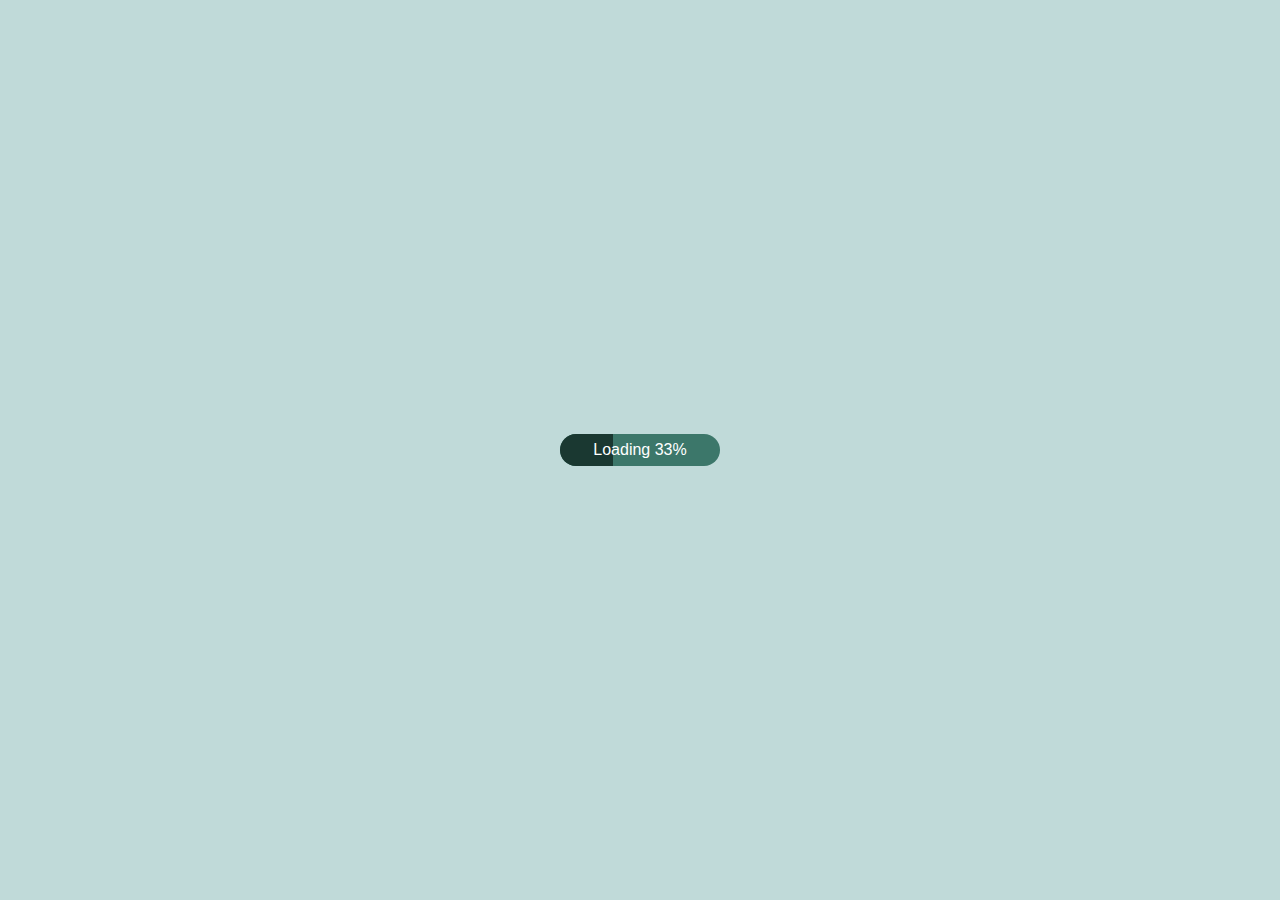
<file: 图片预加载/index.html>
<!DOCTYPE html>
<html lang="en">

<head>
    <meta charset="UTF-8">
    <title>Image Loader</title>
    <meta http-equiv="X-UA-Compatible" content="IE=edge">
    <meta name="renderer" content="webkit">
    <meta http-equiv="Cache-Control" content="no-siteapp"/>
    <meta name="viewport" content="width=device-width, initial-scale=1, maximum-scale=1, user-scalable=no">
    <link rel="stylesheet" href="css/reset.css"/>
    <link rel="stylesheet" href="css/animate.css"/>
    <style type="text/css">
        html,
        body {
            height: 100%;
            -webkit-tap-highlight-color: transparent;
        }

        .container,
        .loader,
        .page {
            position: absolute;
            top: 0;
            left: 0;
            width: 100%;
            height: 100%;
            overflow: hidden;
        }

        .page {
            overflow: hidden;
            display: none;
            -webkit-transition: -webkit-transform .4s ease;
            transition: transform .4s ease;
            -webkit-backface-visibility: hidden;
            backface-visibility: hidden;
        }

        .page.page--active,
        .page.page--prev,
        .page.page--next {
            display: block;
        }

        .page.page--next,
        .page.page--active.page--active-right {
            -webkit-transform: translate3d(100%, 0, 0);
            transform: translate3d(100%, 0, 0);
        }

        .page.page--prev,
        .page.page--active.page--active-left {
            -webkit-transform: translate3d(-100%, 0, 0);
            transform: translate3d(-100%, 0, 0);
        }

        .page.page--next.page--next-left,
        .page.page--prev.page--prev-right,
        .page.page--active {
            -webkit-transform: translate3d(0, 0, 0);
            transform: translate3d(0, 0, 0);
        }

        .page--1 {
            background: url(img/page1.jpg) no-repeat;
            -webkit-background-size: 100% 100%;
            background-size: 100% 100%;
        }

        .page--2 {
            background: url(img/page2.jpg) no-repeat;
            -webkit-background-size: 100% 100%;
            background-size: 100% 100%;
        }

        .page--3 {
            background: url(img/page3.jpg) no-repeat;
            -webkit-background-size: 100% 100%;
            background-size: 100% 100%;
        }

        .loader {
            background: #C0DAD9;
        }

        .loader__bar {
            color: #fff;
            line-height: 2em;
            height: 2em;
            position: absolute;
            left: 50%;
            top: 50%;
            width: 10em;
            text-align: center;
            margin-left: -5em;
            margin-top: -1em;
            border-radius: 1em;
            overflow: hidden;
        }

        .loader__progress,.loader__progress-bg,.loader__info {
            position: absolute;
            height: 100%;
            left: 0;
            top: 0;
        }

        .loader__progress {
            z-index: 1;
            width: 0;
            background: #1A3831;
        }

        .loader__progress-bg {
            z-index: 0;
            width: 100%;
            background: #3C776A;
        }

        .loader__info {
            z-index: 2;
            width: 100%;
        }
    </style>
</head>

<body>
<div id="container" class="container">
    <section id="loader" class="loader">
        <div class="loader__bar">
            <div class="loader__progress-bg"></div>
            <div id="loader__progress" class="loader__progress"></div>
            <div id="loader__info" class="loader__info">Loading 0%</div>
        </div>
    </section>
    <section id="page-1" class="page page--1">
    </section>
    <section id="page-2" class="page page--2">
    </section>
    <section id="page-3" class="page page--3">
    </section>
</div>
<script src="js/zepto.js"></script>
<script src="js/transition.js"></script>
<script src="js/hammer.js"></script>
<script src="js/imgLoader.js"></script>
<script src="js/swipe.js"></script>
<script>

    //模拟加载慢的效果
    var callbacks = [];
    imgLoader(['img/page1.jpg', 'img/page2.jpg', 'img/page3.jpg'], function (percentage) {
        callbacks.push((function(percent, i){
            return function(){
                setTimeout(function(){
                    var percentT = percent * 100;
                    $('#loader__info').html('Loading ' + (parseInt(percentT)) + '%');
                    $('#loader__progress')[0].style.width = percentT + '%';
                    if (percent == 1) {
                        setTimeout(function(){
                            $('#loader').remove();
                            Swipe.init();
                        }, 600);
                    }
                    callbacks[i + 1] && callbacks[i + 1]();
                },600);
            }
        })(percentage, callbacks.length));

        if(percentage == 1) {
            callbacks[0]();
        }
    });

    //=================================================
    //* 以上代码为模拟网速慢的情况，特意对进度处理的回调做了延迟
    //* 真实环境，应该使用下面注释的代码
    //=================================================

    /**
        imgLoader(['img/page1.jpg', 'img/page2.jpg', 'img/page3.jpg'], function (percentage) {
            var percentT = percentage * 100;
            $('#loader__info').html('Loading ' + (parseInt(percentT)) + '%');
            $('#loader__progress')[0].style.width = percentT + '%';
            if (percentage == 1) {
                $('#loader').remove();
                Swipe.init();
            }
        });
    */
</script>
</body>
</html>
</file>
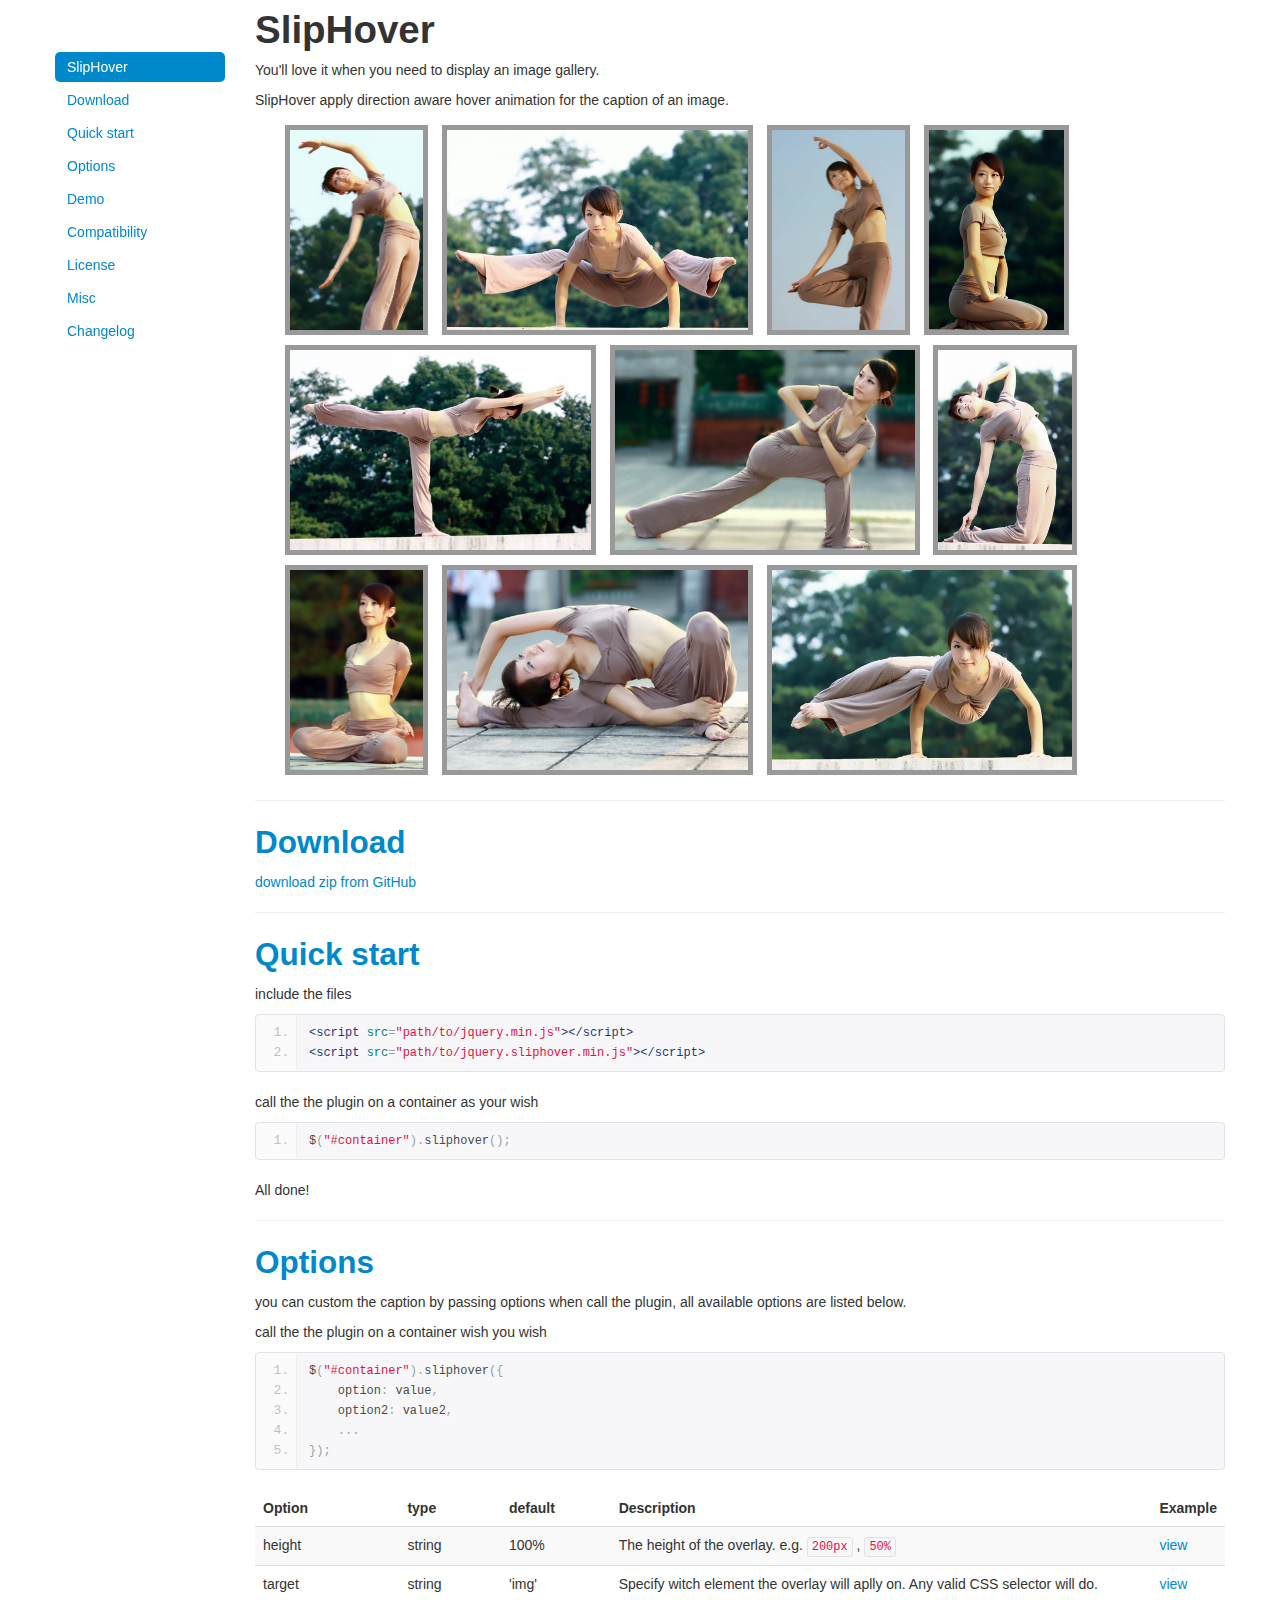
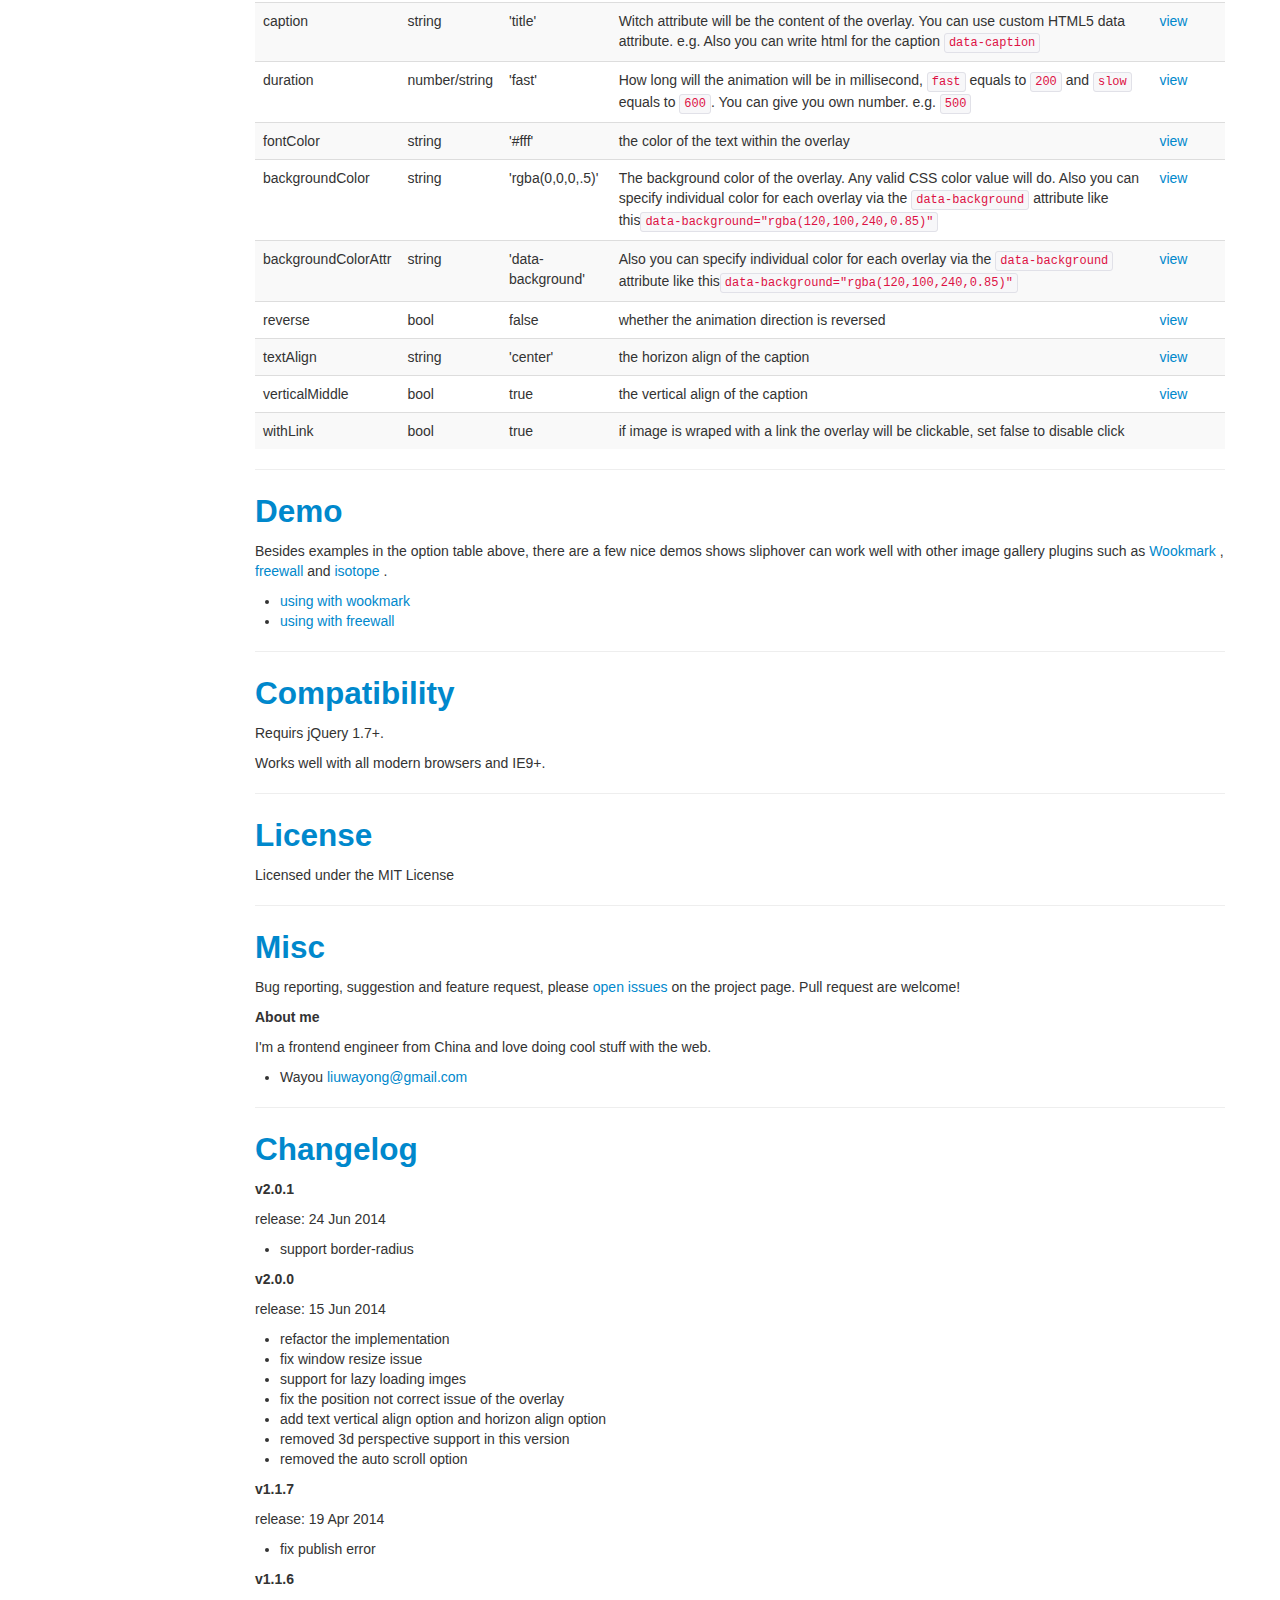
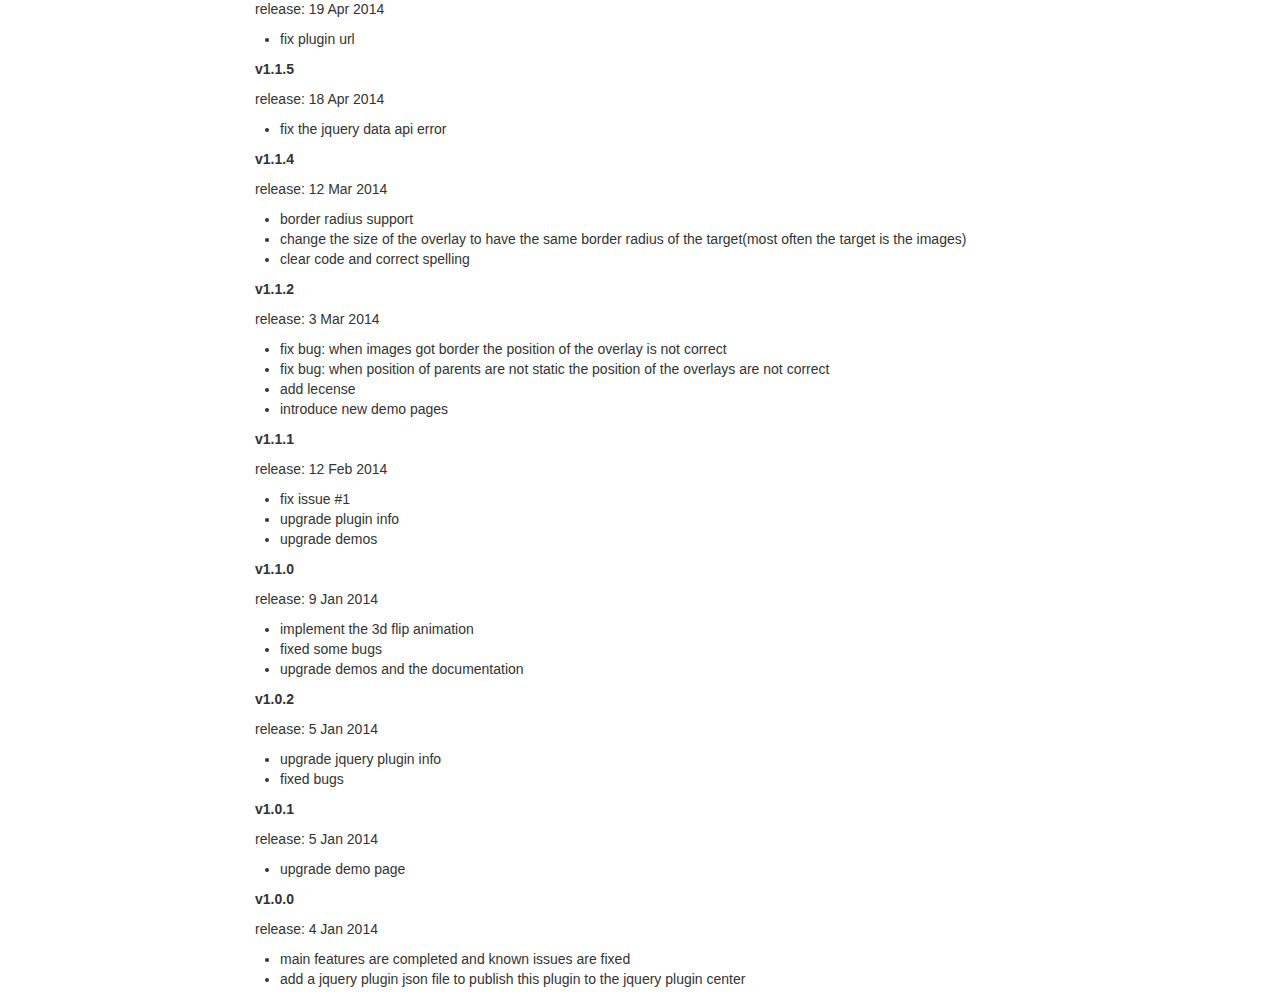
<file: SlipHover-master/SlipHover-master/demo/index.html>
<!DOCTYPE html>
<html>
  <head>
    <meta charset="utf8">
    <title>sliphover</title>
    <link rel="stylesheet" href="css/bootstrap.min.css">
    <link rel="stylesheet" href="css/bootstrap-responsive.min.css">
    <link rel="stylesheet" href="css/font-awesome.min.css">
    <link rel="stylesheet" href="css/prettify.css">
    <link rel="stylesheet" href="css/docs.css">
    <link rel="stylesheet" href="css/main.css">
  </head>
</html>
<body data-spy="scroll" data-target="#docs-navbar" data-offset="81">
  <div class="container">
    <div class="row">
      <div class="span2">
        <div id="docs-navbar" data-spy="affix">
          <div class="row">
            <div class="span2">
              <ul class="nav nav-pills nav-stacked">
<li class="active"><a href="#sliphover">SlipHover</a></li>
<li><a href="#download">Download</a></li>
<li><a href="#quick-start">Quick start</a></li>
<li><a href="#options">Options</a></li>
<li><a href="#demo">Demo</a></li>
<li><a href="#compatibility">Compatibility</a></li>
<li><a href="#license">License</a></li>
<li><a href="#misc">Misc</a></li>
<li><a href="#changelog">Changelog</a></li>

              </ul>
              <iframe src="http://ghbtns.com/github-btn.html?user=wayou&repo=sliphover&type=watch&count=true"
  allowtransparency="true" frameborder="0" scrolling="0" width="110" height="20"></iframe>
              <br>
              <!--  <small class="muted"> <span class="heart">&#9829;</span> buy me cup of <a href="https://github.com/wayou/SlipHover">coffee</a></small> -->
            </div>
          </div>
        </div>
      </div>
      <div class="span10"><h1 id="sliphover-sup-v2-0-0-https-npmjs-org-package-readme-docs-sup-">SlipHover</h1>
<p>You&#39;ll love it when you need to display an image gallery.</p>
<p>SlipHover apply direction aware hover animation for the caption of an image.</p>

<!-- demo begin -->
<div class="demo" id="sliphover">
  <ul>
    <li>
                    <a href="#"><img src="img/1.jpg" title="this is a normal caption" /></a>
                </li>
                <li>
                <a href="#" >
                    <img src="img/2.jpg" title="description goes here" />
                </a>
                </li>
                <li>
                <a href="#">
                    <img src="img/3.jpg" title="with html, you can put <a href='#'>link</a> , <input type='button' value='button'> or any other element you want" />
                </a>
                </li>
                <li>
                <a href="#">
                    <img src="img/4.jpg" title="description for this image" />
                </a>
                </li>
                <li>
                <a href="#">
                    <img src="img/5.jpg" title="description for this image" />
                </a>
                </li>
                <li>
                <a href="#">
                    <img src="img/6.jpg" title="description for this image" />
                </a>
                </li>
                <li>
                <a href="#">
                    <img src="img/7.jpg" title="description for this image" />
                </a>
                </li>
                <li>
                <a href="#">
                    <img src="img/8.jpg" title="description for this image" />
                </a>
                </li>
                <li>
                <a href="#">
                    <img src="img/9.jpg" title="description for this image" />
                </a>
                </li>
                 <li>
                 <a href="#">
                    <img src="img/10.jpg" title="description for this image" />
                 </a>
                </li>
  </ul>
</div>
<!-- demo end -->

<hr><h2 id="download"><a href="#download" name="download" id="download">Download</a></h2>
<p><a href="https://github.com/Wayou/SlipHover/zipball/master">download zip from GitHub</a></p>
<hr><h2 id="quick-start"><a href="#quick-start" name="quick-start" id="quick-start">Quick start</a></h2>
<p>include the files</p>
<pre class="prettyprint linenums"><code class="lang-html">&lt;script src=&quot;path/to/jquery.min.js&quot;&gt;&lt;/script&gt;
&lt;script src=&quot;path/to/jquery.sliphover.min.js&quot;&gt;&lt;/script&gt;</code></pre>
<p>call the the plugin on a container as your wish</p>
<pre class="prettyprint linenums"><code class="lang-js">$(&quot;#container&quot;).sliphover();</code></pre>
<p>All done!</p>
<hr><h2 id="options"><a href="#options" name="options" id="options">Options</a></h2>
<p>you can custom the caption by passing options when call the plugin, all available options are listed below.</p>
<p>call the the plugin on a container wish you wish</p>
<pre class="prettyprint linenums"><code class="lang-js">$(&quot;#container&quot;).sliphover({
    option: value,
    option2: value2,
    ...
});</code></pre>
<table class="table table-striped table-hover">
<thead>
<tr>
<th>Option</th>
<th>type</th>
<th>default</th>
<th>Description</th>
<th>Example</th>
</tr>
</thead>
<tbody>
<tr>
<td>height</td>
<td>string</td>
<td>100%</td>
<td>The height of the overlay. e.g. <code>200px</code> , <code>50%</code> </td>
<td><a href="./height.html">view</a></td>
</tr>
<tr>
<td>target</td>
<td>string</td>
<td>&#39;img&#39;</td>
<td>Specify witch element the overlay will aplly on. Any valid CSS selector will do.</td>
<td><a href="./target.html">view</a></td>
</tr>
<tr>
<td>caption</td>
<td>string</td>
<td>&#39;title&#39;</td>
<td>Witch attribute will be the content of the overlay. You can use custom HTML5 data attribute. e.g. Also you can write html for the caption  <code>data-caption</code> </td>
<td><a href="./caption.html">view</a></td>
</tr>
<tr>
<td>duration</td>
<td>number/string</td>
<td>&#39;fast&#39;</td>
<td>How long will the animation will be in millisecond, <code>fast</code> equals to <code>200</code> and <code>slow</code> equals to <code>600</code>. You can give you own number. e.g. <code>500</code> </td>
<td><a href="./duration.html">view</a></td>
</tr>
<tr>
<td>fontColor</td>
<td>string</td>
<td>&#39;#fff&#39;</td>
<td>the color of the text within the overlay</td>
<td><a href="./fontcolor.html">view</a></td>
</tr>
<tr>
<td>backgroundColor</td>
<td>string</td>
<td>&#39;rgba(0,0,0,.5)&#39;</td>
<td>The background color of the overlay. Any valid CSS color value will do. Also you can specify individual color for each overlay via the <code>data-background</code> attribute like this<code>data-background="rgba(120,100,240,0.85)"</code></td>
<td><a href="./backgroundcolor.html">view</a>
</td>
</tr>

<tr>
<td>backgroundColorAttr</td>
<td>string</td>
<td>&#39;data-background&#39;</td>
<td>Also you can specify individual color for each overlay via the <code>data-background</code> attribute like this<code>data-background="rgba(120,100,240,0.85)"</code></td>
<td>
	<a href="./differentbackgrounds.html">view</a>
</td>
</tr>
<tr>
<td>reverse</td>
<td>bool</td>
<td>false</td>
<td>whether the animation direction is reversed</td>
<td><a href="./reverse.html">view</a></td>
</tr>
<tr>
<td>textAlign</td>
<td>string</td>
<td>&#39;center&#39;</td>
<td>the horizon align of the caption</td>
<td><a href="./textalign.html">view</a></td>
</tr>
<tr>
<td>verticalMiddle</td>
<td>bool</td>
<td>true</td>
<td>the vertical align of the caption</td>
<td><a href="./textalign.html">view</a></td>
</tr>
<tr>
<td>withLink</td>
<td>bool</td>
<td>true</td>
<td>if image is wraped with a link the overlay will be clickable, set false to disable click</td>
<td></td>
</tr>
</tbody>
</table>

<hr><h2 id="demo"><a href="#demo" name="demo" id="demo">Demo</a></h2>
<p>Besides examples in the option table above, there are a few nice demos shows sliphover can work well with other image gallery plugins such as <a href="http://www.wookmark.com/jquery-plugin">Wookmark</a> , <a href="http://vnjs.net/www/project/freewall/">freewall</a> and <a href="http://isotope.metafizzy.co/">isotope</a> .</p>
<ul>
<li><a href="./wookmark.html">using with wookmark</a></li>
<li><a href="./freewall.html">using with freewall</a></li>
</ul>
<hr><h2 id="compatibility"><a href="#compatibility" name="compatibility" id="compatibility">Compatibility</a></h2>
<p>Requirs jQuery 1.7+.</p>
<p>Works well with all modern browsers and IE9+.</p>
<hr><h2 id="license"><a href="#license" name="license" id="license">License</a></h2>
<p>Licensed under the MIT License</p>
<hr><h2 id="misc"><a href="#misc" name="misc" id="misc">Misc</a></h2>
<p>Bug reporting, suggestion and feature request, please <a href="https://github.com/wayou/SlipHover/issues/new">open issues</a> on the project page.
Pull request are welcome!</p>
<p><strong>About me</strong></p>
<p>I&#39;m a frontend engineer from China and love doing cool stuff with the web. </p>
<ul>
<li>Wayou <a href="&#x6d;&#x61;&#105;&#108;&#116;&#x6f;&#58;&#108;&#105;&#117;&#x77;&#97;&#x79;&#x6f;&#x6e;&#103;&#x40;&#x67;&#109;&#x61;&#105;&#108;&#46;&#x63;&#x6f;&#x6d;">&#108;&#105;&#117;&#x77;&#97;&#x79;&#x6f;&#x6e;&#103;&#x40;&#x67;&#109;&#x61;&#105;&#108;&#46;&#x63;&#x6f;&#x6d;</a></li>
</ul>
<hr><h2 id="changelog"><a href="#changelog" name="changelog" id="changelog">Changelog</a></h2>
<p><strong>v2.0.1</strong></p>
<p>release: 24 Jun 2014</p>
<ul>
<li>support border-radius</li>
</ul>
<p><strong>v2.0.0</strong></p>
<p>release: 15 Jun 2014</p>
<ul>
<li>refactor the implementation</li>
<li>fix window resize issue</li>
<li>support for lazy loading imges</li>
<li>fix the position not correct issue of the overlay</li>
<li>add text vertical align option and horizon align option</li>
<li>removed 3d perspective support in this version</li>
<li>removed the auto scroll option</li>
</ul>
<p><strong>v1.1.7</strong></p>
<p>release: 19 Apr 2014</p>
<ul>
<li>fix publish error</li>
</ul>
<p><strong>v1.1.6</strong></p>
<p>release: 19 Apr 2014</p>
<ul>
<li>fix plugin url</li>
</ul>
<p><strong>v1.1.5</strong></p>
<p>release: 18 Apr 2014</p>
<ul>
<li>fix the jquery data api error</li>
</ul>
<p><strong>v1.1.4</strong></p>
<p>release: 12 Mar 2014</p>
<ul>
<li>border radius support</li>
<li>change the size of the overlay to have the same border radius of the target(most often the target is the images)</li>
<li>clear code and correct spelling</li>
</ul>
<p><strong>v1.1.2</strong></p>
<p>release: 3 Mar 2014</p>
<ul>
<li>fix bug: when images got border the position of the overlay is not correct</li>
<li>fix bug: when position of parents are not static the position of the overlays are not correct</li>
<li>add lecense</li>
<li>introduce new demo pages</li>
</ul>
<p><strong>v1.1.1</strong></p>
<p>release: 12 Feb 2014</p>
<ul>
<li>fix issue #1</li>
<li>upgrade plugin info</li>
<li>upgrade demos</li>
</ul>
<p><strong>v1.1.0</strong></p>
<p>release: 9 Jan 2014</p>
<ul>
<li>implement the 3d flip animation</li>
<li>fixed some bugs</li>
<li>upgrade demos and the documentation</li>
</ul>
<p><strong>v1.0.2</strong></p>
<p>release: 5 Jan 2014</p>
<ul>
<li>upgrade jquery plugin info</li>
<li>fixed bugs</li>
</ul>
<p><strong>v1.0.1</strong></p>
<p>release: 5 Jan 2014</p>
<ul>
<li>upgrade demo page</li>
</ul>
<p><strong>v1.0.0</strong></p>
<p>release: 4 Jan 2014</p>
<ul>
<li>main features are completed and known issues are fixed</li>
<li>add a jquery plugin json file to publish this plugin to the jquery plugin center</li>
</ul>

      </div>
    </div>
  </div>
  <script src="js/vendor/jquery.min.js"></script>
  <script src="js/vendor/bootstrap.min.js"></script>
  <script src="js/vendor/prettify.js"></script>
  <script src="js/vendor/jquery.ba-hashchange.js"></script>
  <script src="js/vendor/jquery.scrollTo.js"></script>
  <script src="js/vendor/bootstrap-adjust-hash.js"></script>
  <script src="js/jquery.sliphover.min.js"></script>
  <script src="js/main.js"></script>

  <script>
  (function(i,s,o,g,r,a,m){i['GoogleAnalyticsObject']=r;i[r]=i[r]||function(){
  (i[r].q=i[r].q||[]).push(arguments)},i[r].l=1*new Date();a=s.createElement(o),
  m=s.getElementsByTagName(o)[0];a.async=1;a.src=g;m.parentNode.insertBefore(a,m)
  })(window,document,'script','//www.google-analytics.com/analytics.js','ga');

  ga('create', 'UA-46794744-6', 'auto');
  ga('send', 'pageview');

</script>
</body>
</file>
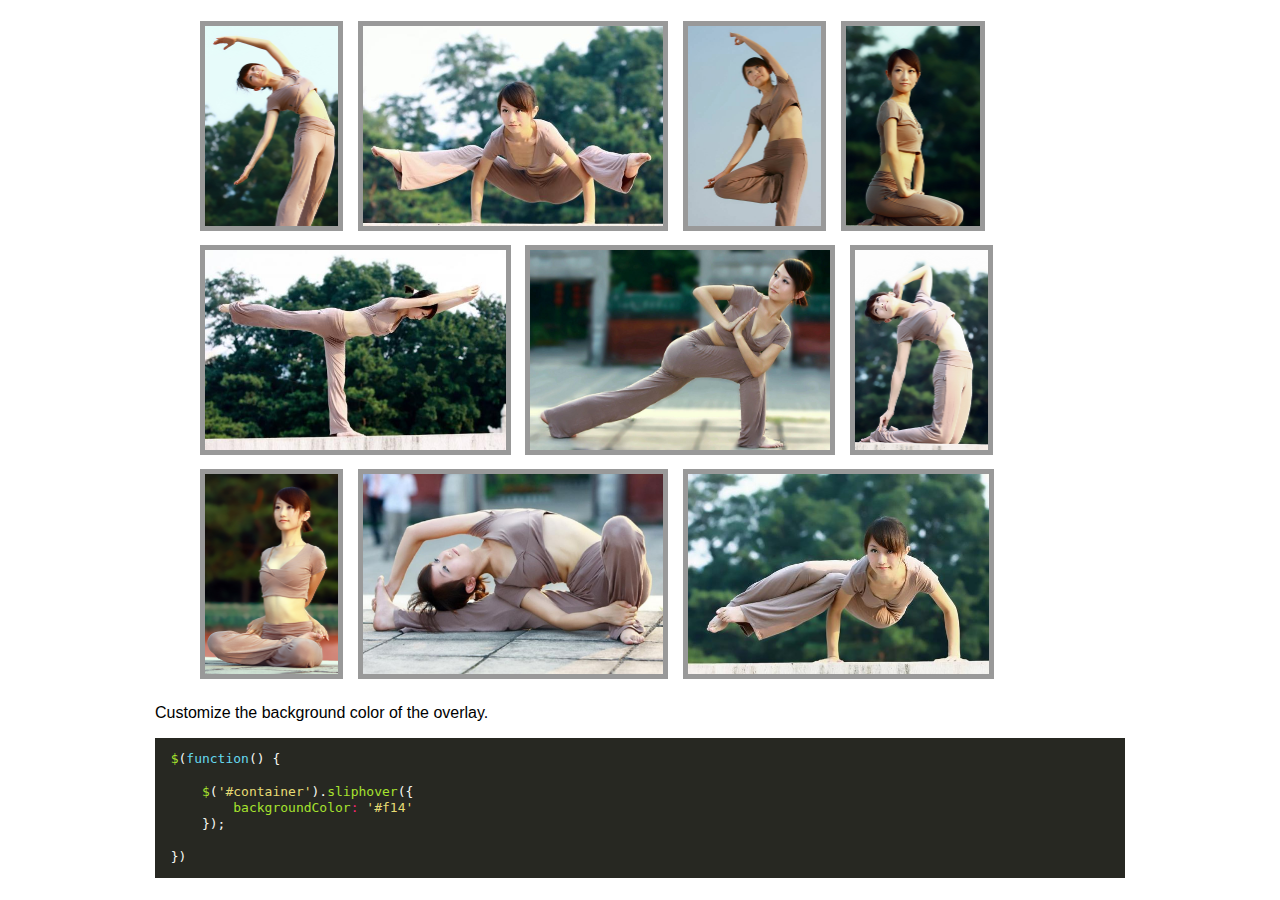
<file: SlipHover-master/SlipHover-master/demo/backgroundcolor.html>
<!doctype html>
<html>
    <head>
        <meta charset="utf-8">
        <meta http-equiv="X-UA-Compatible" content="IE=edge,chrome=1">
        <meta name="description" content="">
        <meta name="viewport" content="width=device-width, initial-scale=1">
        <title>background color option of sliphover</title>
        <link rel="stylesheet" href="css/main.css">
    </head>
    <body >
    <div class="wrapper">
    
        <!-- demo begin -->
        <div class="demo" id="container">
            <ul>
                <li>
                    <a href="#"><img src="img/1.jpg" title="this is a normal caption" /></a>
                </li>
                 <li>
                    <a href="#" >
                    <img src="img/2.jpg" title="<h3>custom the caption</h3><hr/><p>with html, you can put link, button or any other element you want </p>" />
                    </a>
                </li>
                <li>
                    <a href="#">
                    <img src="img/3.jpg" title="description for this image" />
                    </a>
                </li>
                <li>
                    <a href="#">
                    <img src="img/4.jpg" title="description for this image" />
                    </a>
                </li>
                <li>
                    <a href="#">
                    <img src="img/5.jpg" title="description for this image" />
                    </a>
                </li>
                <li>
                    <a href="#">
                    <img src="img/6.jpg" title="description for this image" />
                    </a>
                </li>
                <li>
                    <a href="#">
                    <img src="img/7.jpg" title="description for this image" />
                    </a>
                </li>
                <li>
                    <a href="#">
                    <img src="img/8.jpg" title="description for this image" />
                    </a>
                </li>
                <li>
                    <a href="#">
                    <img src="img/9.jpg" title="description for this image" />
                    </a>
                </li>
                <li>
                    <a href="#">
                    <img src="img/10.jpg" title="description for this image" />
                    </a>
                </li>
            </ul>
        </div>
        <!-- demo end -->

        <div class="des">
<p>Customize the background color of the overlay.</p>

    </div>
        <div class="code">
        <div class="highlight" style="background: #272822"><pre style="line-height: 125%">  <span style="color: #a6e22e">$</span><span style="color: #f8f8f2">(</span><span style="color: #66d9ef">function</span><span style="color: #f8f8f2">()</span> <span style="color: #f8f8f2">{</span>

      <span style="color: #a6e22e">$</span><span style="color: #f8f8f2">(</span><span style="color: #e6db74">&#39;#container&#39;</span><span style="color: #f8f8f2">).</span><span style="color: #a6e22e">sliphover</span><span style="color: #f8f8f2">({</span>
          <span style="color: #a6e22e">backgroundColor</span><span style="color: #f92672">:</span> <span style="color: #e6db74">&#39;#f14&#39;</span>
      <span style="color: #f8f8f2">});</span>

  <span style="color: #f8f8f2">})</span>
</pre></div>
    </div>
    </div>
    
        <script src="js/jquery-1.11.1.min.js"></script>
  <script src="js/jquery.sliphover.min.js"></script>

        <script type="text/javascript">
          $(function(){
        
        $('#container').sliphover({
            backgroundColor:'#f14'
        });
        })
        </script>

        <script>
  (function(i,s,o,g,r,a,m){i['GoogleAnalyticsObject']=r;i[r]=i[r]||function(){
  (i[r].q=i[r].q||[]).push(arguments)},i[r].l=1*new Date();a=s.createElement(o),
  m=s.getElementsByTagName(o)[0];a.async=1;a.src=g;m.parentNode.insertBefore(a,m)
  })(window,document,'script','//www.google-analytics.com/analytics.js','ga');

  ga('create', 'UA-46794744-6', 'auto');
  ga('send', 'pageview');

</script>
    </body>
</html>
</file>
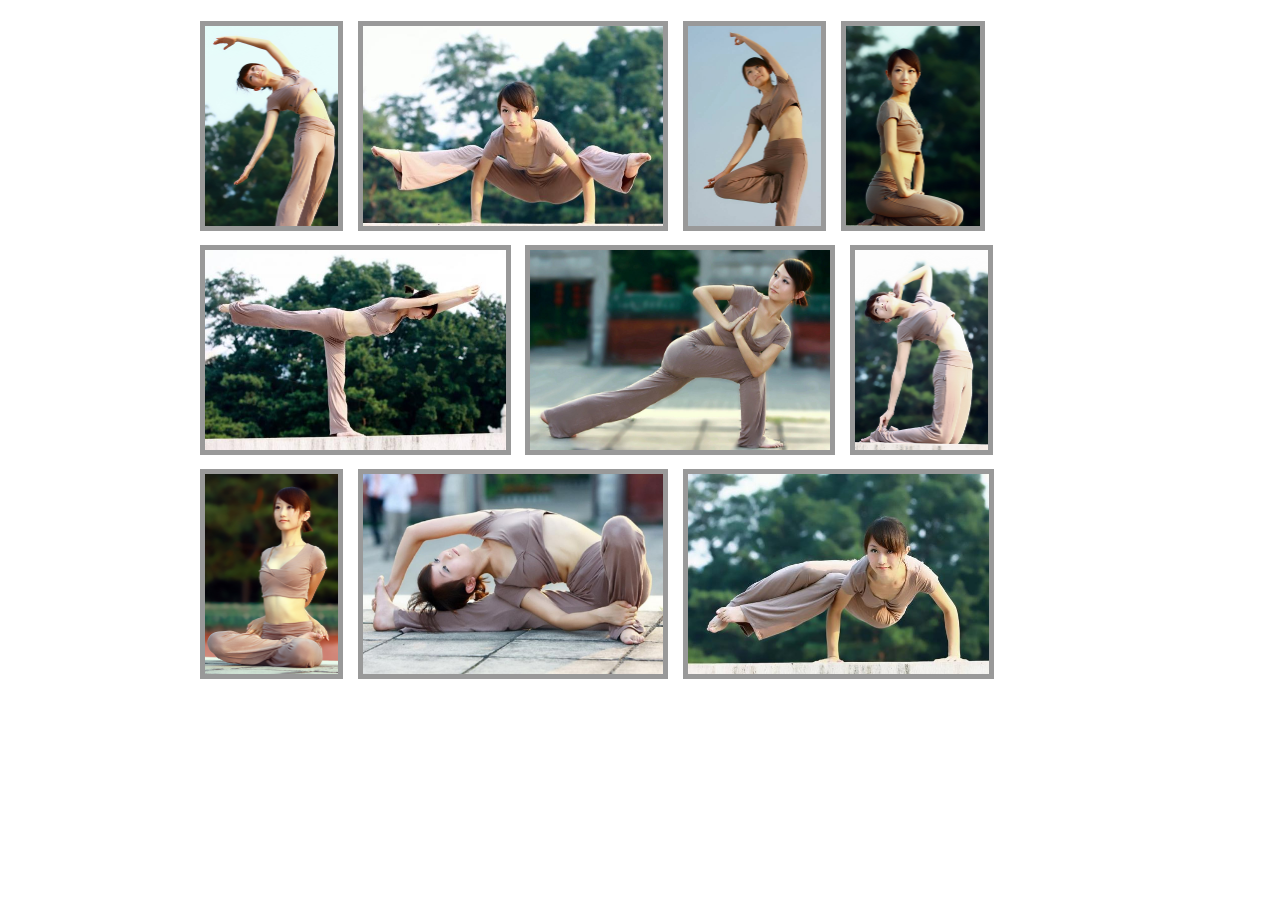
<file: SlipHover-master/SlipHover-master/demo/basic.html>
<!doctype html>
<html>
    <head>
        <meta charset="utf-8">
        <meta http-equiv="X-UA-Compatible" content="IE=edge,chrome=1">
        <meta name="description" content="">
        <meta name="viewport" content="width=device-width, initial-scale=1">
        <title>basic usage of sliphover</title>
        <link rel="stylesheet" href="css/main.css">
    </head>
    <body>
        <!-- demo begin -->
        <div class="demo" id="container">
            <ul>
                <li>
                    <a href="#">
                    <img src="img/1.jpg" title="this is a normal caption" />
                    </a>
                </li>
                <li>
                    <a href="#" >
                    <img src="img/2.jpg" title="description goes here" />
                    </a>
                </li>
                <li>
                    <a href="#">
                    <img src="img/3.jpg" title="with html, you can put <a href='#'>link</a> , <input type='button' value='button'> or any other element you want" />
                    </a>
                </li>
                <li>
                    <a href="#">
                    <img src="img/4.jpg" title="description for this image" />
                    </a>
                </li>
                <li>
                    <a href="#">
                    <img src="img/5.jpg" title="description for this image" />
                    </a>
                </li>
                <li>
                    <a href="#">
                    <img src="img/6.jpg" title="description for this image" />
                    </a>
                </li>
                <li>
                    <a href="#">
                    <img src="img/7.jpg" title="description for this image" />
                    </a>
                </li>
                <li>
                    <a href="#">
                    <img src="img/8.jpg" title="description for this image" />
                    </a>
                </li>
                <li>
                    <a href="#">
                    <img src="img/9.jpg" title="description for this image" />
                    </a>
                </li>
                <li>
                    <a href="#">
                    <img src="img/10.jpg" title="description for this image" />
                    </a>
                </li>
            </ul>
        </div>
        <!-- demo end -->
        <script src="js/jquery-1.11.1.min.js"></script>
  <script src="js/jquery.sliphover.min.js"></script>

        <script type="text/javascript">
          $(function(){
        
        $('#container').sliphover();
        })
        </script>
        <script>
  (function(i,s,o,g,r,a,m){i['GoogleAnalyticsObject']=r;i[r]=i[r]||function(){
  (i[r].q=i[r].q||[]).push(arguments)},i[r].l=1*new Date();a=s.createElement(o),
  m=s.getElementsByTagName(o)[0];a.async=1;a.src=g;m.parentNode.insertBefore(a,m)
  })(window,document,'script','//www.google-analytics.com/analytics.js','ga');

  ga('create', 'UA-46794744-6', 'auto');
  ga('send', 'pageview');

</script>
    </body>
</html>
</file>
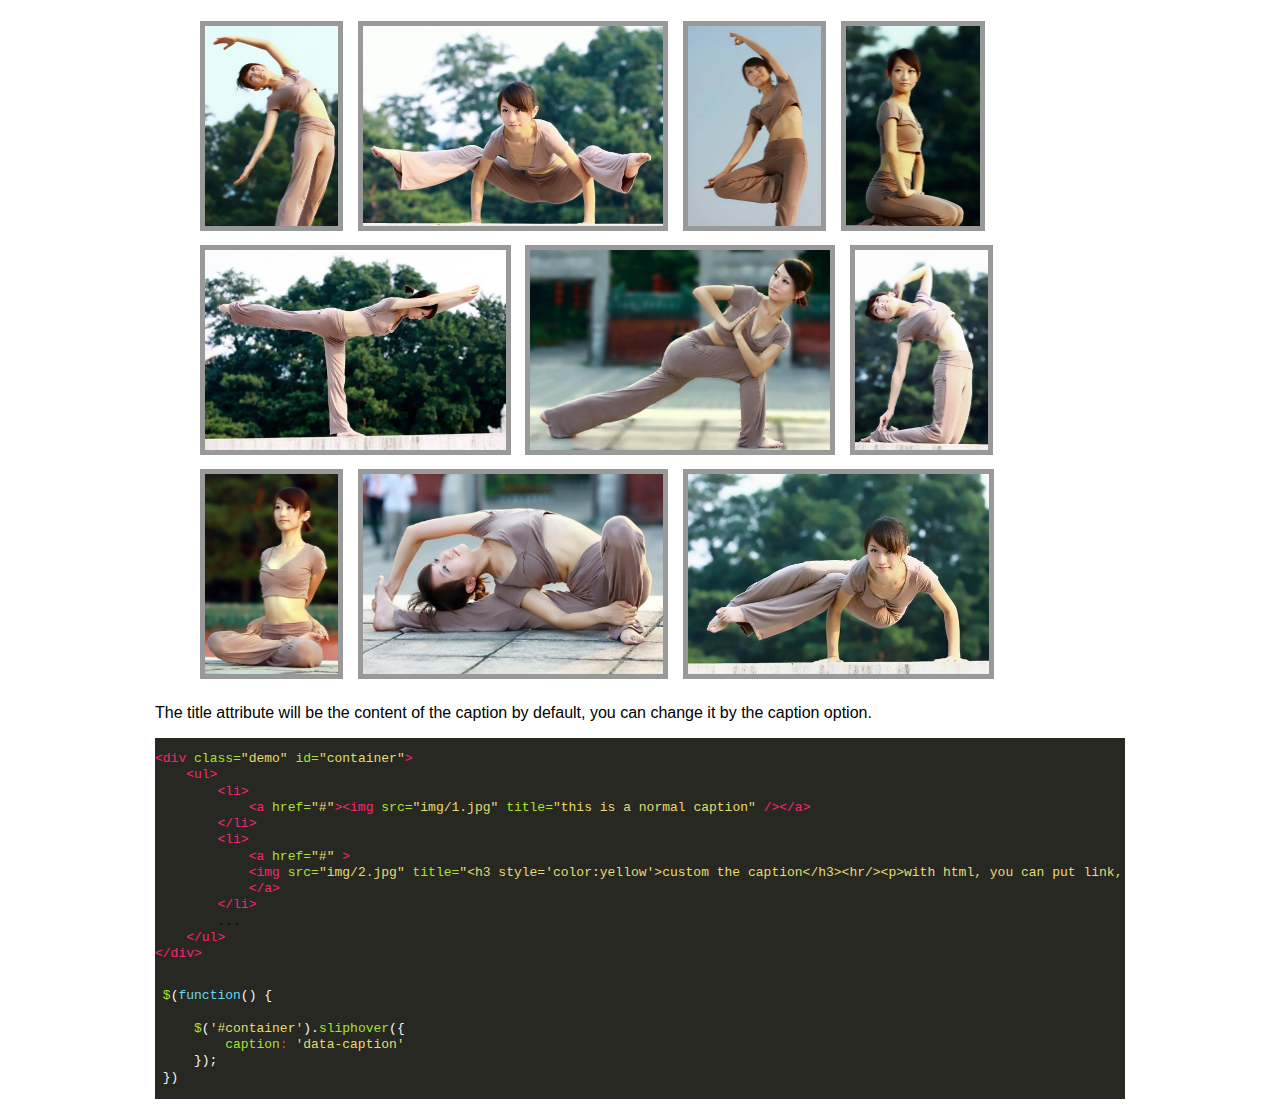
<file: SlipHover-master/SlipHover-master/demo/caption.html>
<!doctype html>
<html>
    <head>
        <meta charset="utf-8">
        <meta http-equiv="X-UA-Compatible" content="IE=edge,chrome=1">
        <meta name="description" content="">
        <meta name="viewport" content="width=device-width, initial-scale=1">
        <title>target option of sliphover</title>
        <link rel="stylesheet" href="css/main.css">
         <style>
    .item{
        width:200px;
        height:200px;
        display: inline-block;
        -webkit-transition: all 0.3s ease-out;
    }
    </style>
    </head>
    <body >
    <div class="wrapper">
    
        <!-- demo begin -->
        <div class="demo" id="container">
        <ul>
                <li>
                    <a href="#"><img src="img/1.jpg" data-caption="this is a normal caption" /></a>
                </li>
                 <li>
                    <a href="#" >
                    <img src="img/2.jpg" data-caption="<h3 style='color:yellow'>custom the caption</h3><hr/><p>with html, you can put link, button or any other element you want </p>" />
                    </a>
                </li>
                <li>
                    <a href="#">
                    <img src="img/3.jpg" data-caption="description for this image" />
                    </a>
                </li>
                <li>
                    <a href="#">
                    <img src="img/4.jpg" data-caption="description for this image" />
                    </a>
                </li>
                <li>
                    <a href="#">
                    <img src="img/5.jpg" data-caption="description for this image" />
                    </a>
                </li>
                <li>
                    <a href="#">
                    <img src="img/6.jpg" data-caption="description for this image" />
                    </a>
                </li>
                <li>
                    <a href="#">
                    <img src="img/7.jpg" data-caption="description for this image" />
                    </a>
                </li>
                <li>
                    <a href="#">
                    <img src="img/8.jpg" data-caption="description for this image" />
                    </a>
                </li>
                <li>
                    <a href="#">
                    <img src="img/9.jpg" data-caption="description for this image" />
                    </a>
                </li>
                <li>
                    <a href="#">
                    <img src="img/10.jpg" data-caption="description for this image" />
                    </a>
                </li>
            </ul>
        </div>
        <!-- demo end -->

        <div class="des">
<p>The title attribute will be the content of the caption by default, you can change it by the caption option.</p>

    </div>
        <div class="code">
        <div class="highlight" style="background: #272822"><pre style="line-height: 125%"><span style="color: #f92672">&lt;div</span> <span style="color: #a6e22e">class=</span><span style="color: #e6db74">&quot;demo&quot;</span> <span style="color: #a6e22e">id=</span><span style="color: #e6db74">&quot;container&quot;</span><span style="color: #f92672">&gt;</span>
    <span style="color: #f92672">&lt;ul&gt;</span>
        <span style="color: #f92672">&lt;li&gt;</span>
            <span style="color: #f92672">&lt;a</span> <span style="color: #a6e22e">href=</span><span style="color: #e6db74">&quot;#&quot;</span><span style="color: #f92672">&gt;&lt;img</span> <span style="color: #a6e22e">src=</span><span style="color: #e6db74">&quot;img/1.jpg&quot;</span> <span style="color: #a6e22e">title=</span><span style="color: #e6db74">&quot;this is a normal caption&quot;</span> <span style="color: #f92672">/&gt;&lt;/a&gt;</span>
        <span style="color: #f92672">&lt;/li&gt;</span>
        <span style="color: #f92672">&lt;li&gt;</span>
            <span style="color: #f92672">&lt;a</span> <span style="color: #a6e22e">href=</span><span style="color: #e6db74">&quot;#&quot;</span> <span style="color: #f92672">&gt;</span>
            <span style="color: #f92672">&lt;img</span> <span style="color: #a6e22e">src=</span><span style="color: #e6db74">&quot;img/2.jpg&quot;</span> <span style="color: #a6e22e">title=</span><span style="color: #e6db74">&quot;&lt;h3 style=&#39;color:yellow&#39;&gt;custom the caption&lt;/h3&gt;&lt;hr/&gt;&lt;p&gt;with html, you can put link, button or any other element you want &lt;/p&gt;&quot;</span> <span style="color: #f92672">/&gt;</span>
            <span style="color: #f92672">&lt;/a&gt;</span>
        <span style="color: #f92672">&lt;/li&gt;</span>
        ...
    <span style="color: #f92672">&lt;/ul&gt;</span>
<span style="color: #f92672">&lt;/div&gt;</span>
</pre></div>

       
       <div class="highlight" style="background: #272822"><pre style="line-height: 125%"> <span style="color: #a6e22e">$</span><span style="color: #f8f8f2">(</span><span style="color: #66d9ef">function</span><span style="color: #f8f8f2">()</span> <span style="color: #f8f8f2">{</span>

     <span style="color: #a6e22e">$</span><span style="color: #f8f8f2">(</span><span style="color: #e6db74">&#39;#container&#39;</span><span style="color: #f8f8f2">).</span><span style="color: #a6e22e">sliphover</span><span style="color: #f8f8f2">({</span></span>
         <span style="color: #a6e22e">caption</span><span style="color: #f92672">:</span> <span style="color: #e6db74">&#39;data-caption&#39;</span>
     <span style="color: #f8f8f2">});</span>
 <span style="color: #f8f8f2">})</span>
</pre></div>
    </div>
    </div>
    
        <script src="js/jquery-1.11.1.min.js"></script>
        <script src="js/randomColor.js"></script>
  <script src="js/jquery.sliphover.min.js"></script>

        <script type="text/javascript">
          $(function(){
        
             //call sliphover
             $('#container').sliphover({
                caption:'data-caption'
             });
        })
        </script>
        <script>
  (function(i,s,o,g,r,a,m){i['GoogleAnalyticsObject']=r;i[r]=i[r]||function(){
  (i[r].q=i[r].q||[]).push(arguments)},i[r].l=1*new Date();a=s.createElement(o),
  m=s.getElementsByTagName(o)[0];a.async=1;a.src=g;m.parentNode.insertBefore(a,m)
  })(window,document,'script','//www.google-analytics.com/analytics.js','ga');

  ga('create', 'UA-46794744-6', 'auto');
  ga('send', 'pageview');

</script>
    </body>
</html>
</file>
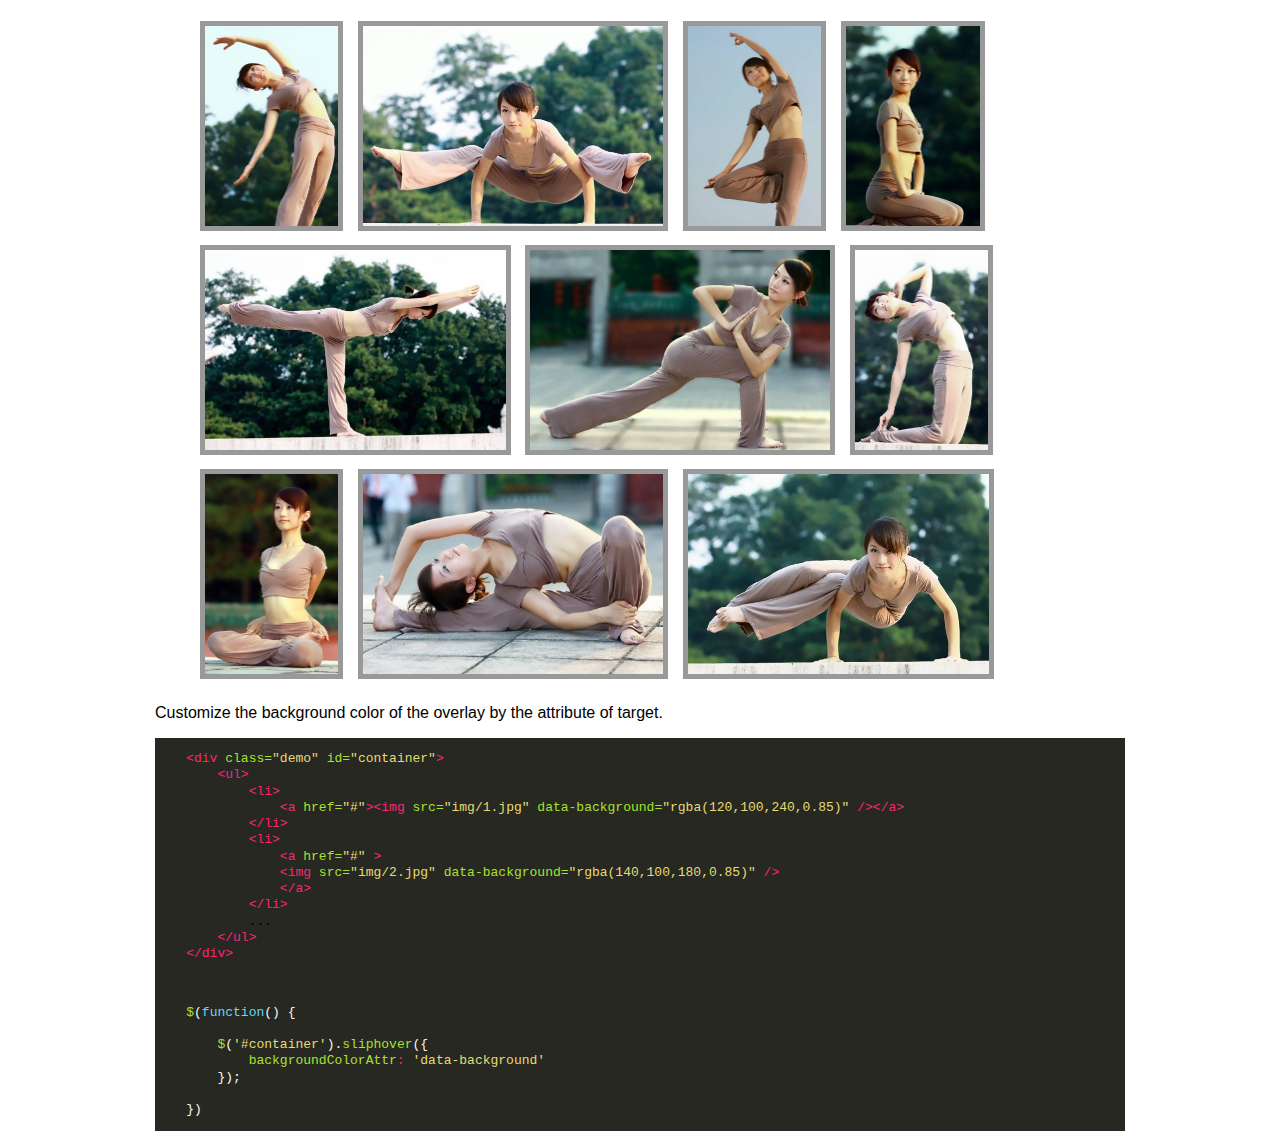
<file: SlipHover-master/SlipHover-master/demo/differentbackgrounds.html>
<!doctype html>
<html>
    <head>
        <meta charset="utf-8">
        <meta http-equiv="X-UA-Compatible" content="IE=edge,chrome=1">
        <meta name="description" content="">
        <meta name="viewport" content="width=device-width, initial-scale=1">
        <title>target option of attribute with sliphover background value</title>
        <link rel="stylesheet" href="css/main.css">
    </head>
    <body>
        <div class="wrapper">
            <!-- demo begin -->
            <div class="demo" id="container">
                <ul>
                    <li>
                        <a href="#">
                        <img src="img/1.jpg" title="this is a normal caption" data-background="rgba(120,100,240,0.85)" />
                        </a>
                    </li>
                    <li>
                        <a href="#" >
                        <img src="img/2.jpg" title="with html, you can put <a href='#'>link</a> , <input type='button' value='button'> or any other element you want" data-background="rgba(140,100,180,0.85)" />
                        </a>
                    </li>
                    <li>
                        <a href="#">
                        <img src="img/3.jpg" title="description goes here" data-background="rgba(200,130,170,0.85)" />
                        </a>
                    </li>
                    <li>
                        <a href="#">
                        <img src="img/4.jpg" title="description for this image" data-background="rgba(120,230,110,0.85)" />
                        </a>
                    </li>
                    <li>
                        <a href="#">
                        <img src="img/5.jpg" title="description for this image" data-background="rgba(20,230,140,0.85)" />
                        </a>
                    </li>
                    <li>
                        <a href="#">
                        <img src="img/6.jpg" title="description for this image" data-background="rgba(50,130,240,0.85)" />
                        </a>
                    </li>
                    <li>
                        <a href="#">
                        <img src="img/7.jpg" title="description for this image" data-background="rgba(20,230,40,0.85)" />
                        </a>
                    </li>
                    <li>
                        <a href="#">
                        <img src="img/8.jpg" title="description for this image" data-background="rgba(220,230,10,0.85)" />
                        </a>
                    </li>
                    <li>
                        <a href="#">
                        <img src="img/9.jpg" title="description for this image" data-background="rgba(40,130,210,0.85)" />
                        </a>
                    </li>
                    <li>
                        <a href="#">
                        <img src="img/10.jpg" title="description for this image" data-background="rgba(10,230,240,0.85)" />
                        </a>
                    </li>
                </ul>
            </div>
            <!-- demo end -->

            <div class="des">
                <p>Customize the background color of the overlay by the attribute of target.</p>
            </div>

            <div class="highlight" style="background: #272822"><pre style="line-height: 125%">
    <span style="color: #f92672">&lt;div</span> <span style="color: #a6e22e">class=</span><span style="color: #e6db74">&quot;demo&quot;</span> <span style="color: #a6e22e">id=</span><span style="color: #e6db74">&quot;container&quot;</span><span style="color: #f92672">&gt;</span>
        <span style="color: #f92672">&lt;ul&gt;</span>
            <span style="color: #f92672">&lt;li&gt;</span>
                <span style="color: #f92672">&lt;a</span> <span style="color: #a6e22e">href=</span><span style="color: #e6db74">&quot;#&quot;</span><span style="color: #f92672">&gt;&lt;img</span> <span style="color: #a6e22e">src=</span><span style="color: #e6db74">&quot;img/1.jpg&quot;</span> <span style="color: #a6e22e">data-background=</span><span style="color: #e6db74">&quot;rgba(120,100,240,0.85)&quot;</span> <span style="color: #f92672">/&gt;&lt;/a&gt;</span>
            <span style="color: #f92672">&lt;/li&gt;</span>
            <span style="color: #f92672">&lt;li&gt;</span>
                <span style="color: #f92672">&lt;a</span> <span style="color: #a6e22e">href=</span><span style="color: #e6db74">&quot;#&quot;</span> <span style="color: #f92672">&gt;</span>
                <span style="color: #f92672">&lt;img</span> <span style="color: #a6e22e">src=</span><span style="color: #e6db74">&quot;img/2.jpg&quot;</span> <span style="color: #a6e22e">data-background=</span><span style="color: #e6db74">&quot;rgba(140,100,180,0.85)&quot;</span> <span style="color: #f92672">/&gt;</span>
                <span style="color: #f92672">&lt;/a&gt;</span>
            <span style="color: #f92672">&lt;/li&gt;</span>
            ...
        <span style="color: #f92672">&lt;/ul&gt;</span>
    <span style="color: #f92672">&lt;/div&gt;</span>
            </pre></div>

            <div class="code">
                <div class="highlight" style="background: #272822"><pre style="line-height: 125%">
    <span style="color: #a6e22e">$</span><span style="color: #f8f8f2">(</span><span style="color: #66d9ef">function</span><span style="color: #f8f8f2">()</span> <span style="color: #f8f8f2">{</span>

        <span style="color: #a6e22e">$</span><span style="color: #f8f8f2">(</span><span style="color: #e6db74">&#39;#container&#39;</span><span style="color: #f8f8f2">).</span><span style="color: #a6e22e">sliphover</span><span style="color: #f8f8f2">({</span>
            <span style="color: #a6e22e">backgroundColorAttr</span><span style="color: #f92672">:</span> <span style="color: #e6db74">&#39;data-background&#39;</span>
        <span style="color: #f8f8f2">});</span>

    <span style="color: #f8f8f2">})</span></pre></div>
            </div>
        </div>

        <script src="js/jquery-1.11.1.min.js"></script>
        <script src="js/jquery.sliphover.min.js"></script>

        <script type="text/javascript">
          $(function(){

            $('#container').sliphover({
              backgroundColorAttr: "data-background"
            });

          });
        </script>
        <script>
          (function(i,s,o,g,r,a,m){i['GoogleAnalyticsObject']=r;i[r]=i[r]||function(){
          (i[r].q=i[r].q||[]).push(arguments)},i[r].l=1*new Date();a=s.createElement(o),
          m=s.getElementsByTagName(o)[0];a.async=1;a.src=g;m.parentNode.insertBefore(a,m)
          })(window,document,'script','//www.google-analytics.com/analytics.js','ga');

          ga('create', 'UA-46794744-6', 'auto');
          ga('send', 'pageview');

        </script>
    </body>
</html>
</file>
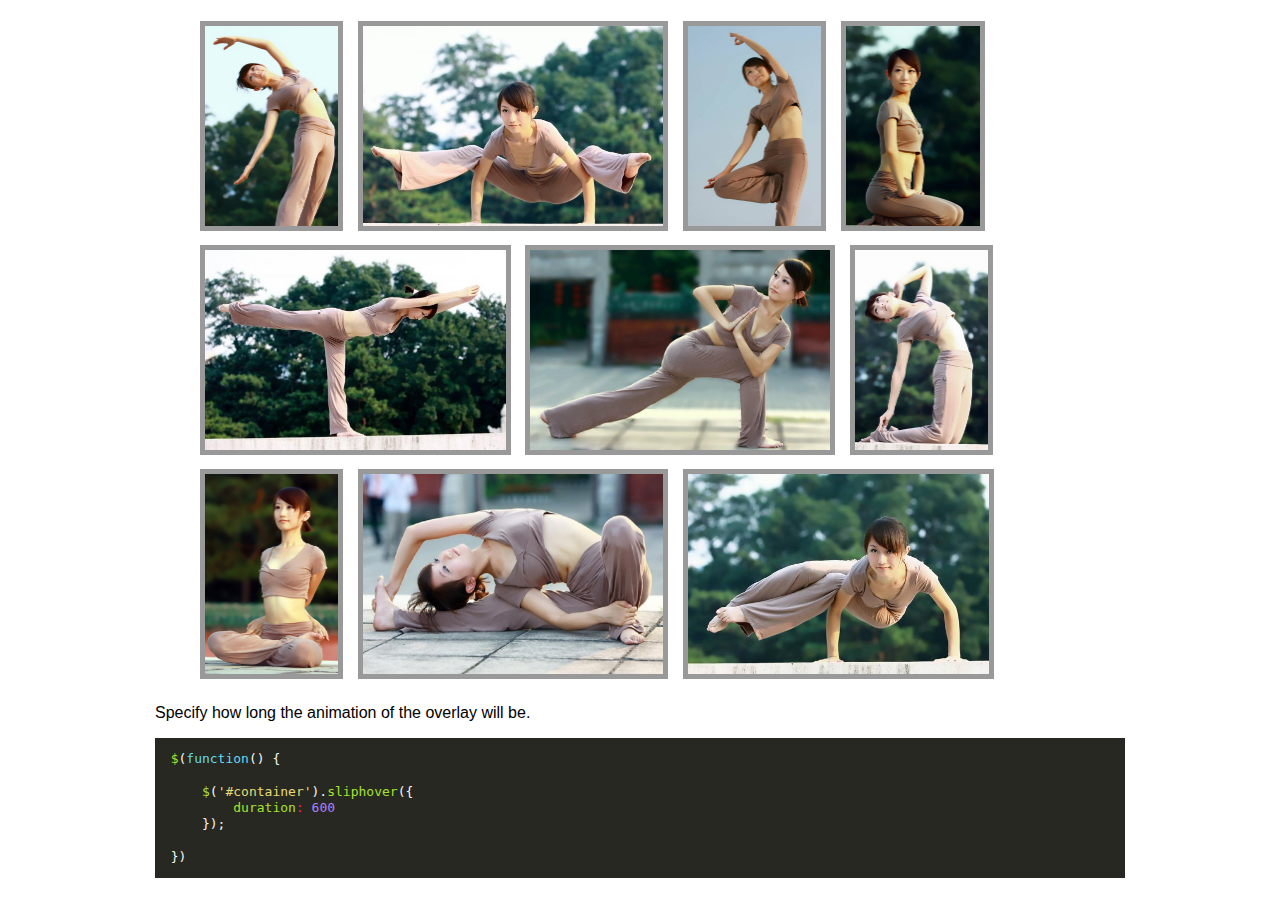
<file: SlipHover-master/SlipHover-master/demo/duration.html>
<!doctype html>
<html>
    <head>
        <meta charset="utf-8">
        <meta http-equiv="X-UA-Compatible" content="IE=edge,chrome=1">
        <meta name="description" content="">
        <meta name="viewport" content="width=device-width, initial-scale=1">
        <title>duration option of sliphover</title>
        <link rel="stylesheet" href="css/main.css">
    </head>
    <body >
    <div class="wrapper">
    
        <!-- demo begin -->
        <div class="demo" id="container">
            <ul>
                <li>
                    <a href="#"><img src="img/1.jpg" title="this is a normal caption" /></a>
                </li>
                 <li>
                    <a href="#" >
                    <img src="img/2.jpg" title="<h3>custom the caption</h3><hr/><p>with html, you can put link, button or any other element you want </p>" />
                    </a>
                </li>
                <li>
                    <a href="#">
                    <img src="img/3.jpg" title="description for this image" />
                    </a>
                </li>
                <li>
                    <a href="#">
                    <img src="img/4.jpg" title="description for this image" />
                    </a>
                </li>
                <li>
                    <a href="#">
                    <img src="img/5.jpg" title="description for this image" />
                    </a>
                </li>
                <li>
                    <a href="#">
                    <img src="img/6.jpg" title="description for this image" />
                    </a>
                </li>
                <li>
                    <a href="#">
                    <img src="img/7.jpg" title="description for this image" />
                    </a>
                </li>
                <li>
                    <a href="#">
                    <img src="img/8.jpg" title="description for this image" />
                    </a>
                </li>
                <li>
                    <a href="#">
                    <img src="img/9.jpg" title="description for this image" />
                    </a>
                </li>
                <li>
                    <a href="#">
                    <img src="img/10.jpg" title="description for this image" />
                    </a>
                </li>
            </ul>
        </div>
        <!-- demo end -->

        <div class="des">
<p>Specify how long the animation of the overlay will be.</p>

    </div>
        <div class="code">
       <div class="highlight" style="background: #272822"><pre style="line-height: 125%">  <span style="color: #a6e22e">$</span><span style="color: #f8f8f2">(</span><span style="color: #66d9ef">function</span><span style="color: #f8f8f2">()</span> <span style="color: #f8f8f2">{</span>

      <span style="color: #a6e22e">$</span><span style="color: #f8f8f2">(</span><span style="color: #e6db74">&#39;#container&#39;</span><span style="color: #f8f8f2">).</span><span style="color: #a6e22e">sliphover</span><span style="color: #f8f8f2">({</span>
          <span style="color: #a6e22e">duration</span><span style="color: #f92672">:</span> <span style="color: #ae81ff">600</span>
      <span style="color: #f8f8f2">});</span>
      
  <span style="color: #f8f8f2">})</span>
</pre></div>
    </div>
    </div>
    
        <script src="js/jquery-1.11.1.min.js"></script>
  <script src="js/jquery.sliphover.min.js"></script>

        <script type="text/javascript">
          $(function(){
        
        $('#container').sliphover({
            duration:600
        });
        })
        </script>
        <script>
  (function(i,s,o,g,r,a,m){i['GoogleAnalyticsObject']=r;i[r]=i[r]||function(){
  (i[r].q=i[r].q||[]).push(arguments)},i[r].l=1*new Date();a=s.createElement(o),
  m=s.getElementsByTagName(o)[0];a.async=1;a.src=g;m.parentNode.insertBefore(a,m)
  })(window,document,'script','//www.google-analytics.com/analytics.js','ga');

  ga('create', 'UA-46794744-6', 'auto');
  ga('send', 'pageview');

</script>
    </body>
</html>
</file>
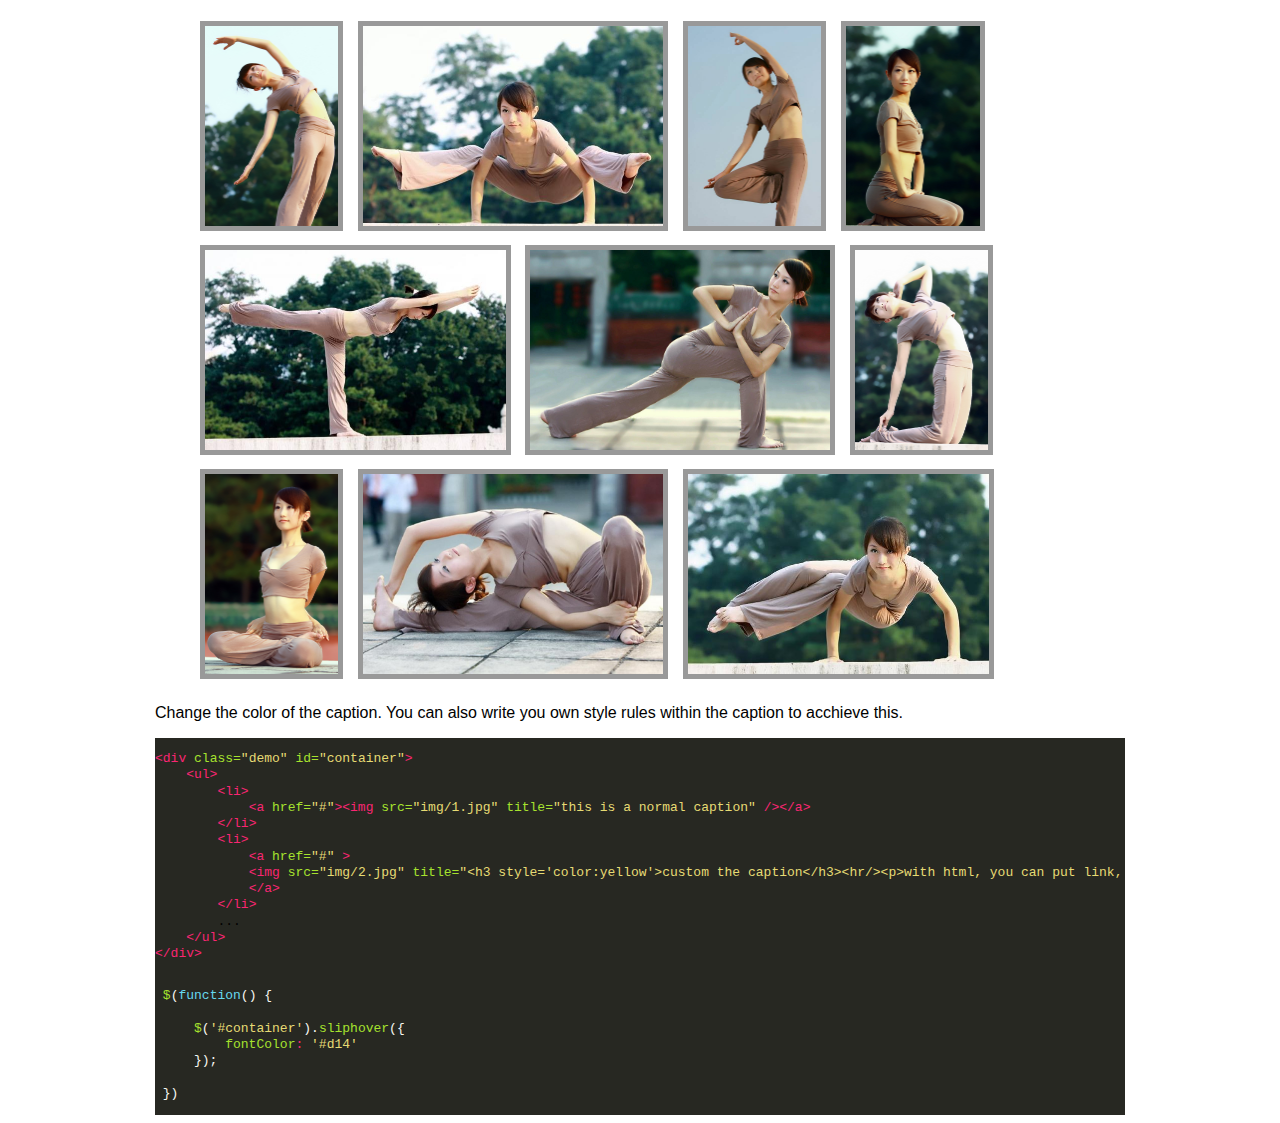
<file: SlipHover-master/SlipHover-master/demo/fontcolor.html>
<!doctype html>
<html>
    <head>
        <meta charset="utf-8">
        <meta http-equiv="X-UA-Compatible" content="IE=edge,chrome=1">
        <meta name="description" content="">
        <meta name="viewport" content="width=device-width, initial-scale=1">
        <title>font color option of sliphover</title>
        <link rel="stylesheet" href="css/main.css">
    </head>
    <body >
    <div class="wrapper">
    
        <!-- demo begin -->
        <div class="demo" id="container">
            <ul>
                <li>
                    <a href="#"><img src="img/1.jpg" title="this is a normal caption" /></a>
                </li>
                 <li>
                    <a href="#" >
                    <img src="img/2.jpg" title="<h3 style='color:yellow'>custom the caption</h3><hr/><p>with html, you can put link, button or any other element you want </p>" />
                    </a>
                </li>
                <li>
                    <a href="#">
                    <img src="img/3.jpg" title="description for this image" />
                    </a>
                </li>
                <li>
                    <a href="#">
                    <img src="img/4.jpg" title="description for this image" />
                    </a>
                </li>
                <li>
                    <a href="#">
                    <img src="img/5.jpg" title="description for this image" />
                    </a>
                </li>
                <li>
                    <a href="#">
                    <img src="img/6.jpg" title="description for this image" />
                    </a>
                </li>
                <li>
                    <a href="#">
                    <img src="img/7.jpg" title="description for this image" />
                    </a>
                </li>
                <li>
                    <a href="#">
                    <img src="img/8.jpg" title="description for this image" />
                    </a>
                </li>
                <li>
                    <a href="#">
                    <img src="img/9.jpg" title="description for this image" />
                    </a>
                </li>
                <li>
                    <a href="#">
                    <img src="img/10.jpg" title="description for this image" />
                    </a>
                </li>
            </ul>
        </div>
        <!-- demo end -->

        <div class="des">
<p>Change the color of the caption. You can also write you own style rules within the caption to acchieve this.</p>

    </div>
        <div class="code">
       <div class="highlight" style="background: #272822"><pre style="line-height: 125%"><span style="color: #f92672">&lt;div</span> <span style="color: #a6e22e">class=</span><span style="color: #e6db74">&quot;demo&quot;</span> <span style="color: #a6e22e">id=</span><span style="color: #e6db74">&quot;container&quot;</span><span style="color: #f92672">&gt;</span>
    <span style="color: #f92672">&lt;ul&gt;</span>
        <span style="color: #f92672">&lt;li&gt;</span>
            <span style="color: #f92672">&lt;a</span> <span style="color: #a6e22e">href=</span><span style="color: #e6db74">&quot;#&quot;</span><span style="color: #f92672">&gt;&lt;img</span> <span style="color: #a6e22e">src=</span><span style="color: #e6db74">&quot;img/1.jpg&quot;</span> <span style="color: #a6e22e">title=</span><span style="color: #e6db74">&quot;this is a normal caption&quot;</span> <span style="color: #f92672">/&gt;&lt;/a&gt;</span>
        <span style="color: #f92672">&lt;/li&gt;</span>
        <span style="color: #f92672">&lt;li&gt;</span>
            <span style="color: #f92672">&lt;a</span> <span style="color: #a6e22e">href=</span><span style="color: #e6db74">&quot;#&quot;</span> <span style="color: #f92672">&gt;</span>
            <span style="color: #f92672">&lt;img</span> <span style="color: #a6e22e">src=</span><span style="color: #e6db74">&quot;img/2.jpg&quot;</span> <span style="color: #a6e22e">title=</span><span style="color: #e6db74">&quot;&lt;h3 style=&#39;color:yellow&#39;&gt;custom the caption&lt;/h3&gt;&lt;hr/&gt;&lt;p&gt;with html, you can put link, button or any other element you want &lt;/p&gt;&quot;</span> <span style="color: #f92672">/&gt;</span>
            <span style="color: #f92672">&lt;/a&gt;</span>
        <span style="color: #f92672">&lt;/li&gt;</span>
        ...
    <span style="color: #f92672">&lt;/ul&gt;</span>
<span style="color: #f92672">&lt;/div&gt;</span>
</pre></div>

<div class="highlight" style="background: #272822"><pre style="line-height: 125%"> <span style="color: #a6e22e">$</span><span style="color: #f8f8f2">(</span><span style="color: #66d9ef">function</span><span style="color: #f8f8f2">()</span> <span style="color: #f8f8f2">{</span>

     <span style="color: #a6e22e">$</span><span style="color: #f8f8f2">(</span><span style="color: #e6db74">&#39;#container&#39;</span><span style="color: #f8f8f2">).</span><span style="color: #a6e22e">sliphover</span><span style="color: #f8f8f2">({</span>
         <span style="color: #a6e22e">fontColor</span><span style="color: #f92672">:</span> <span style="color: #e6db74">&#39;#d14&#39;</span>
     <span style="color: #f8f8f2">});</span>
     
 <span style="color: #f8f8f2">})</span>
</pre></div>


    </div>
    </div>
    
        <script src="js/jquery-1.11.1.min.js"></script>
  <script src="js/jquery.sliphover.min.js"></script>

        <script type="text/javascript">
          $(function(){
        
        $('#container').sliphover({
            fontColor:'#d14'
        });
        })
        </script>
        <script>
  (function(i,s,o,g,r,a,m){i['GoogleAnalyticsObject']=r;i[r]=i[r]||function(){
  (i[r].q=i[r].q||[]).push(arguments)},i[r].l=1*new Date();a=s.createElement(o),
  m=s.getElementsByTagName(o)[0];a.async=1;a.src=g;m.parentNode.insertBefore(a,m)
  })(window,document,'script','//www.google-analytics.com/analytics.js','ga');

  ga('create', 'UA-46794744-6', 'auto');
  ga('send', 'pageview');

</script>
    </body>
</html>
</file>
<file: SlipHover-master/SlipHover-master/demo/css/prettify.css>
.com { color: #93a1a1; }
.lit { color: #195f91; }
.pun, .opn, .clo { color: #93a1a1; }
.fun { color: #dc322f; }
.str, .atv { color: #D14; }
.kwd, .prettyprint .tag { color: #1e347b; }
.typ, .atn, .dec, .var { color: teal; }
.pln { color: #48484c; }

.prettyprint {
  padding: 8px;
  background-color: #f7f7f9;
  border: 1px solid #e1e1e8;
}
.prettyprint.linenums {
  -webkit-box-shadow: inset 40px 0 0 #fbfbfc, inset 41px 0 0 #ececf0;
     -moz-box-shadow: inset 40px 0 0 #fbfbfc, inset 41px 0 0 #ececf0;
          box-shadow: inset 40px 0 0 #fbfbfc, inset 41px 0 0 #ececf0;
}

/* Specify class=linenums on a pre to get line numbering */
ol.linenums {
  margin: 0 0 0 33px; /* IE indents via margin-left */
}
ol.linenums li {
  padding-left: 12px;
  color: #bebec5;
  line-height: 20px;
  text-shadow: 0 1px 0 #fff;
}
</file>
<file: SlipHover-master/SlipHover-master/demo/css/docs.css>
#spacer {
  padding-top: 60px;
}

.affix {
  z-index: 900;
}

@media(max-width:767px) {
  #spacer {
    padding-top: 0;
  }
  .affix {
    position: static;
    width: auto;
    top: 0;
  }
}

.label.important {
  background-color: #c43c35;
}


div.heading {
border:1px solid transparent;
float:none;
clear:both;
overflow:hidden;
display:block;
margin:0;
}

div.heading .url {
-o-border-radius:3px;
-ms-border-radius:3px;
-moz-border-radius:3px;
-khtml-border-radius:3px;
-webkit-border-radius:3px;
border-radius:3px;
clear:none;
color:#000;
display:block;
line-height:1.1em;
overflow-x:scroll;
white-space:nowrap;
margin:0;
padding:8px;
}

div.heading .url span {
margin:0;
padding:0;
}

div.heading .url span.path {
font-family:Menlo, Monaco, "Courier New", monospace;
font-size:12px;
}

div.heading .url span.path a {
  text-decoration: none;
  color: black;
  pointer-events: none;
  cursor: default;
}

div.heading .url span.http_method {
color:#FFF;
text-transform:uppercase;
text-decoration:none;
display:inline-block;
width:50px;
font-size:.7em;
margin-right:10px;
text-align:center;
-moz-border-radius:2px;
-webkit-border-radius:2px;
-o-border-radius:2px;
-ms-border-radius:2px;
-khtml-border-radius:2px;
border-radius:2px;
padding:3px 0;
}

div.heading .url.GET {
background-color:#E7F0F7;
border:1px solid #000;
border-color:#C3D9EC;
}

div.heading .url.GET span.http_method {
background-color:#0f6ab4;
}

div.heading .url.POST {
background-color:#E7F6EC;
border:1px solid #000;
border-color:#C3E8D1;
}

div.heading .url.POST span.http_method {
background-color:#10a54a;
}

div.heading .url.PUT,div.heading .url.LOCK,div.heading .url.UNLOCK,div.heading .url.ENABLE,div.heading .url.DISABLE,div.heading .url.RELOAD {
background-color:#f9f2e9;
border:1px solid #000;
border-color:#f0e0ca;
}

div.heading .url.PUT span.http_method,div.heading .url.LOCK span.http_method,div.heading .url.UNLOCK span.http_method,div.heading .url.ENABLE span.http_method,div.heading .url.DISABLE span.http_method,div.heading .url.RELOAD span.http_method {
background-color:#c5862b;
}

div.heading .url.DELETE {
background-color:#f5e8e8;
border:1px solid #000;
border-color:#e8c6c7;
}

div.heading .url.DELETE span.http_method {
background-color:#a41e22;
}
</file>
<file: SlipHover-master/SlipHover-master/demo/css/main.css>
body{
	font-family: "Helvetica Neue",Helvetica,Arial,sans-serif;
}


#docs-navbar{
	margin-top:50px;
}


.wrapper,#container{
	width: 970px;
	margin: 0 auto;
}

.demo li {
    list-style-type: none;
    display: inline-block;
}
li img {
    height: 200px;
    border: 5px solid #999;
    margin: 5px;
}

.highlight{
	overflow: auto;
}

.heart{
	color: red;
}
</file>
